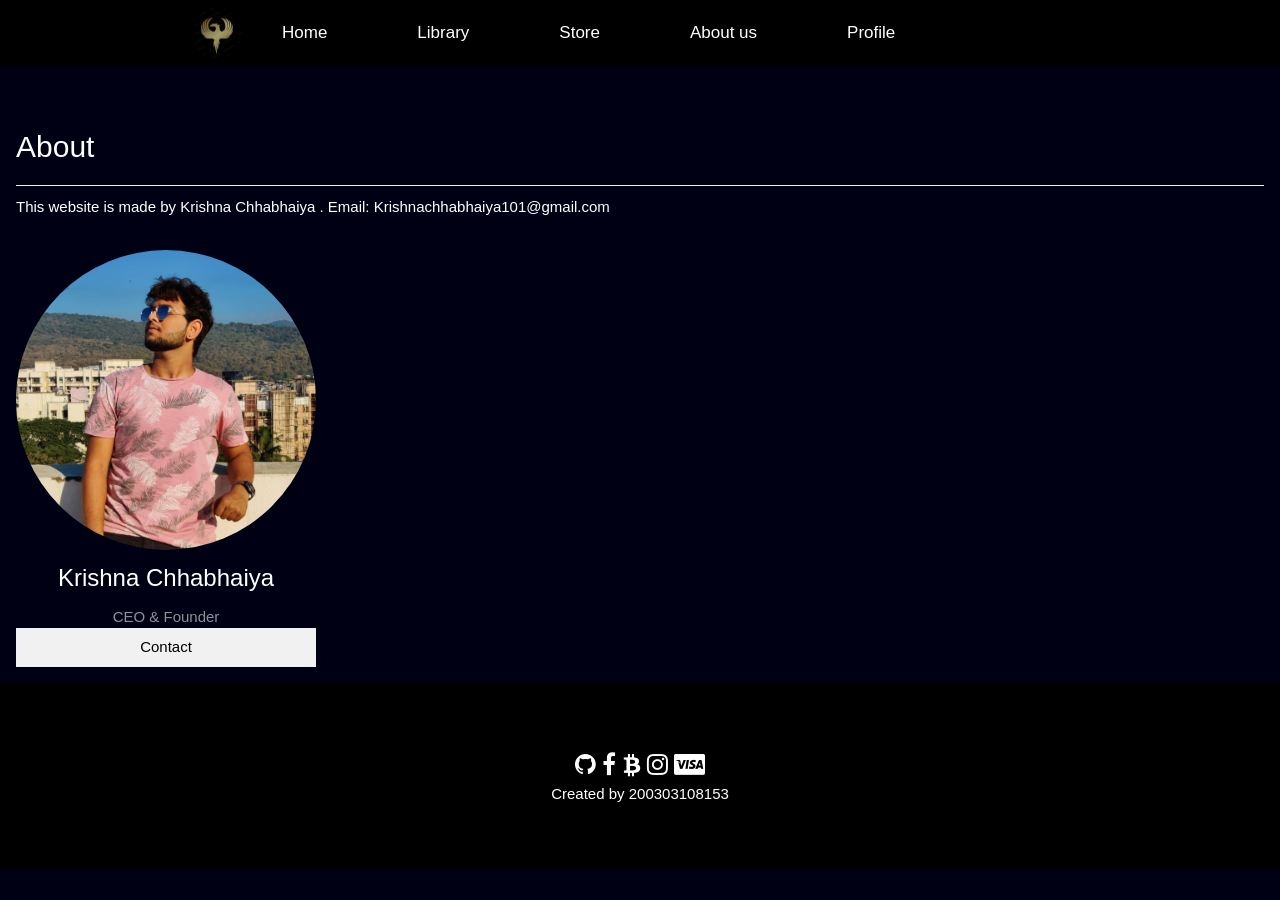
<file: about us.html>
<!DOCTYPE html>
<html>
<meta charset="UTF-8">
<meta name="viewport" content="width=device-width, initial-scale=1">
<link rel="stylesheet" href="e.css">

<head>
<title>Edith/AboutUs</title>
<link rel="stylesheet" href="https://fonts.googleapis.com/icon?family=Material+Icons">
<link rel="stylesheet" href="https://cdnjs.cloudflare.com/ajax/libs/font-awesome/4.7.0/css/font-awesome.min.css">
<style>
 
a
{
text-decoration:none;
}

.tab {
  overflow: hidden;
  border: 1px;
  background-color:rgb(0,172,238);
}

.tab button {
  background: rgb(0,172,238);
background:black;
  float: left;
  border: none;
  outline: none;
color:white;
  cursor: pointer;
  padding: 20px 40px;
  transition: 0.3s;
  font-size: 17px;
}
 
.tab button:span {
 position: relative;
  display: block;
  width: 100%;
  height: 100%

}

.tab button:before,

.tab button:after {
  position: absolute;
  content: "";
  right: 0;
  top: 0;
   background: rgba(2,126,251,1);
  transition: all 0.3s ease;
}

.tab button:before {
  height: 0%;
  width: 2px;
}         

.tab button:after {
  width: 0%;
  height: 2px;
}

.tab button:hover{
   background: transparent;
  box-shadow: none;
}
.tab button:hover:before {
  height: 100%;
}

.tab button:hover:after {
  width: 100%;
}

.tab button span:hover{
   color: black;
}

.tab button span:before,
.tab button span:after {
  position: absolute;
  content: "";
  left: 0;
  bottom: 0;
   background: rgba(2,126,251,1);
  transition: all 0.3s ease;
}
.tab button span:before {
  width: 2px;
  height: 0%;
}
.tab button span:after {
  width: 0%;
  height: 2px;
}
.tab button span:hover:before {
  height: 100%;
}
.tab button span:hover:after {
  width: 100%;
}
           
.tabcontent {
  display: none;
  padding: 6px 12px;
  border: 1px solid #ccc;
  border-top: none;
}

.navbar {
			display: flex;
			align-items: center;
			justify-content: center;
			position: sticky;
			top: 0;
			cursor: pointer;
		}

.background {
			background: black;
			background-blend-mode: darken;
			background-size: cover;
		}
.header {
      display: flex;
      justify-content: space-between;
      align-items: center;
      background-color: #f5f5f5;
    }

.header .logo {
      font-size: 25px;
      font-family: 'Sriracha', cursive;
      color: #000;
      text-decoration: none;
      margin-left: 30px;
    }

.nav-items {
      display: flex;
      justify-content: space-around;
      align-items: center;
      background-color: #f5f5f5;
      margin-right: 20px;
    }

.nav-items a {
      text-decoration: none;
      color: #000;
      padding: 35px 20px;
    }

.nav-list {
			width: 70%;
			display: flex;
			align-items: center;
		}

.logo {
			display: flex;
			justify-content: center;
			align-items: center;
		}

.logo img {
			width: 50px;
			border-radius: 50px;
               
		}

.nav-list li {
			list-style: none;
			padding: 26px 40px;
		}

.nav-list li a {
			text-decoration: none;
			color: white;
		}

.nav-list li a:hover {
			color: grey;
		}

.rightnav {
			width: 30%;
			text-align: right;
		}

#search {
			padding: 5px;
			font-size: 17px;
			border: 2px solid grey;
			border-radius: 9px;
		}
.box-main {
			display: flex;
			justify-content: center;
			align-items: center;
			color: black;
			max-width: 80%;
			margin: auto;
			height: 80%;
		}
.btn {
			padding: 8px 20px;
			margin: 7px 0;
			border: 2px solid white;
			border-radius: 8px;
			background: none;
			color: white;
			cursor: pointer;
		}
.center {
			text-align: center;
		}
</style>

</head>
<body>
<nav class="navbar background">
		<ul class="nav-list">
			<div class="logo">
				<img src= "lp.png">
			</div>
<div class="tab">
  <button  class="tab"><a href="index.html"><span>Home</span></a></button>
  <button class="tablinks"><a href="library.html"><span>Library</span></a></button>
  <button class="tablinks"><a href="store.html"><span>Store</span></a></button>
  <button class="tablinks"><a href="about us.html"><span>About us</span></a></button>
 <button href="#profile" class="tablinks"><span>Profile</span></button>
</div>
		</ul>

	
	</nav>

<!-- About -->
<div class="w3-container w3-padding-32">
<h2 class="w3-border-bottom w3-border-light-grey w3-text-white w3-padding-16">About</h2>
<p class="w3-text-white">
This website is made by Krishna Chhabhaiya .
Email: Krishnachhabhaiya101@gmail.com
</p>
</div>

<div class="w3-row-padding">

<div class="w3-col l3 m6 w3-margin-bottom">
<img class="w3-circle" src="kr.jpg" alt="John" style="width:100%">
<h3>Krishna Chhabhaiya</h3>
<p class="w3-opacity w3-text-light-gray w3-center">CEO &amp; Founder</p>
<p class="w3-text-white"></p>
<p><button class="w3-button w3-light-grey w3-block">Contact</button></p>
</div>

</div>
</div>

<footer class="w3-container w3-padding-64 w3-center w3-black w3-xlarge">  

<i class="fa fa-github"></i>
<i class="fa fa-facebook"></i>
<i class="fa fa-bitcoin"></i>
<i class="fa fa-instagram"></i>
<i class="fa fa-cc-visa"></i>
   
 <p class="w3-medium">
Created by <a>200303108153</a>
  </p>

</footer>
</body>

</html>
</file>
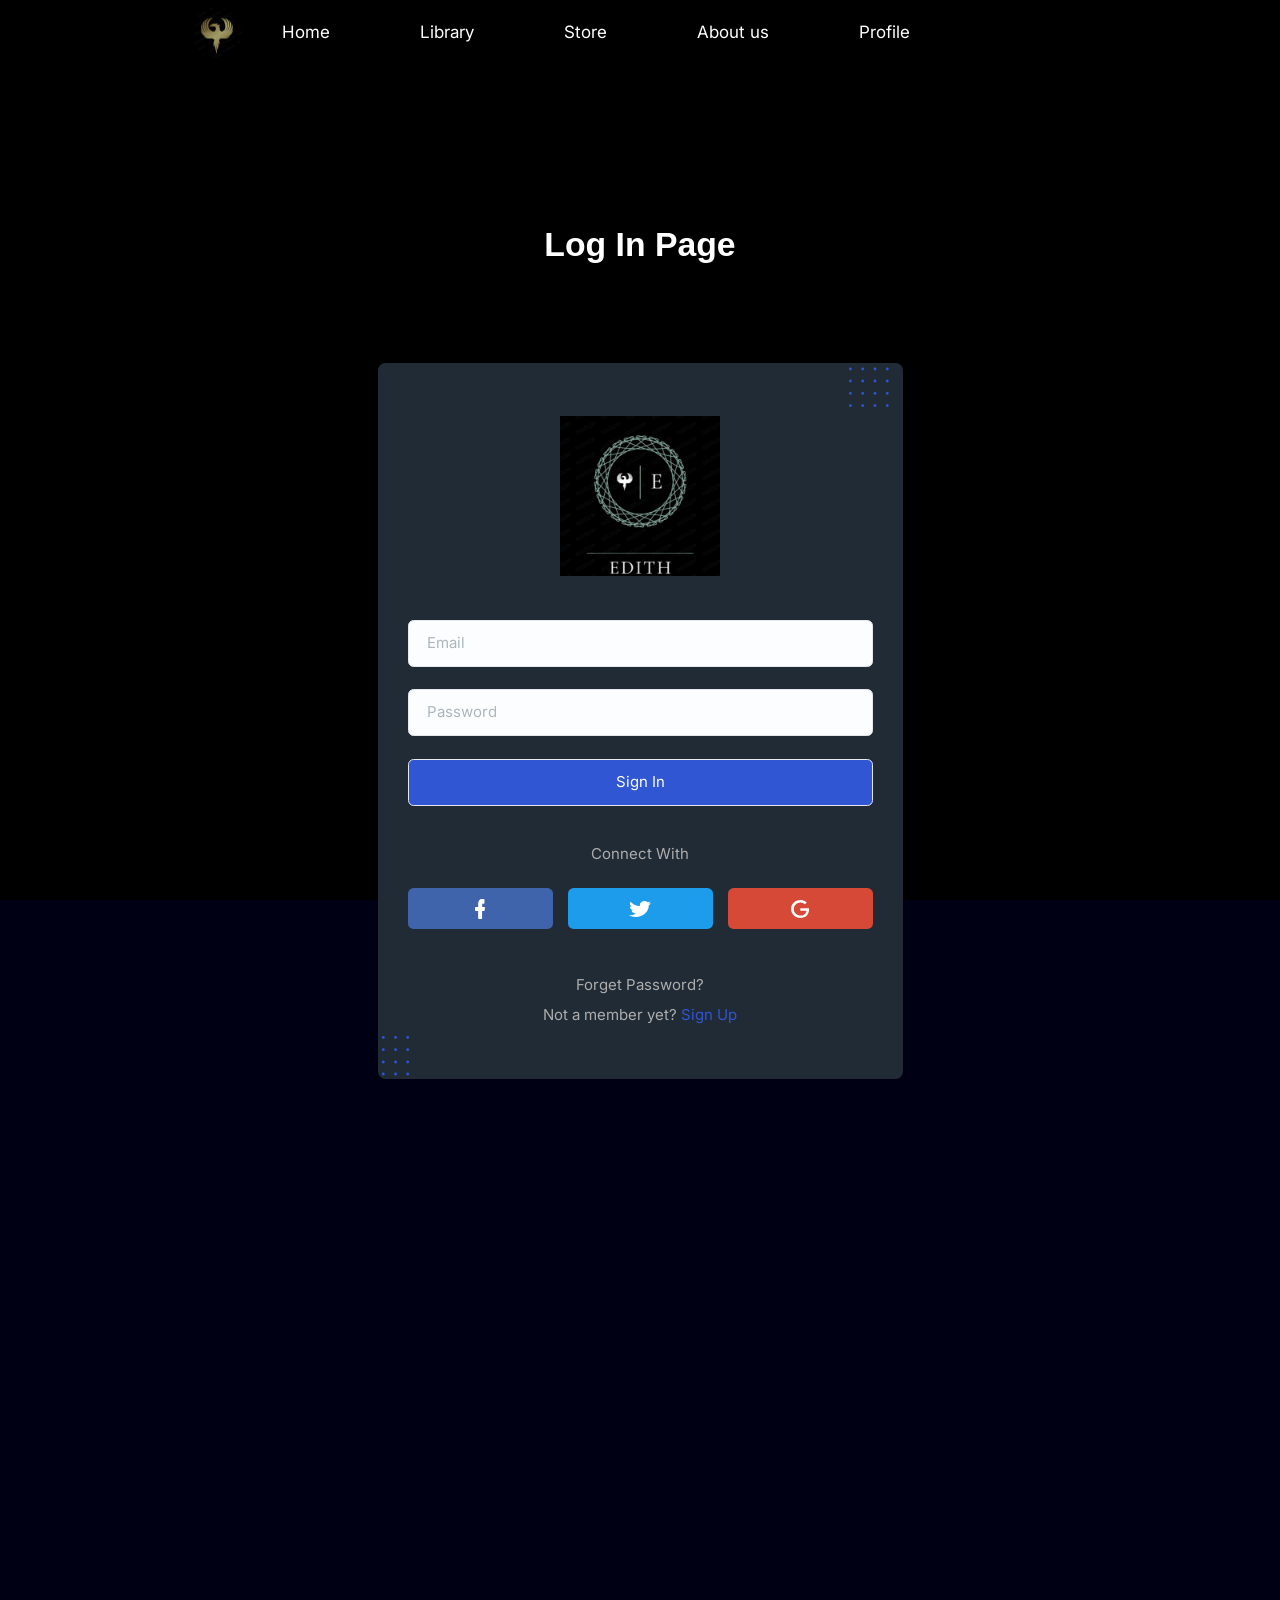
<file: signin.html>
<!DOCTYPE html>
<html>
<meta charset="UTF-8">
<meta name="viewport" content="width=device-width, initial-scale=1">
<link rel="stylesheet" href="e.css">

<head>
<title>Edith</title>
<link rel="stylesheet" href="https://fonts.googleapis.com/icon?family=Material+Icons">
<link rel="stylesheet" href="https://cdnjs.cloudflare.com/ajax/libs/font-awesome/4.7.0/css/font-awesome.min.css">
<link rel="stylesheet" href="animate.css" />
<link rel="stylesheet" href="tailwind.css" />
<script src="wow.min.js"></script>
<script>
      new WOW().init();
    </script>
<style>

a
{
text-decoration:none;
}

/* CSS Document */

*
{
	padding: 0px;
	margin: 0px;
}

html, body
{
	background: #000;
	width: 100%;
	height: 100%;
}

#wrap
{
	width: 100%;
	height: 100%;
	position: relative;
	margin: 0 auto 0 auto;
	overflow: hidden;
}

#lightings
{
	bottom: -60px;
	position: absolute;
	width: 100%;
}

section
{
	/*border-radius*/
	-webkit-border-radius: 50%;
	-moz-border-radius: 50%;
	border-radius: 50%;
	height: 20px;
	width: 100%;
	position: relative;
	margin: auto;

}

#one
{
	/*animation*/
	-webkit-animation: one 5s ease-in-out infinite alternate;
	-moz-animation: one 5s ease-in-out infinite alternate;
	-ms-animation: one 5s ease-in-out infinite alternate;
	-o-animation: one 5s ease-in-out infinite alternate;
	animation: one 5s ease-in-out infinite alternate;
}
@-webkit-keyframes 
one { from {
-webkit-box-shadow: 0 0 250px 20px #473C78;
}

to { -webkit-box-shadow: 0 0 100px 15px #F72A3B; }
}
@-moz-keyframes 
one { from {
-moz-box-shadow: 0 0 250px 20px #473C78;
}

to { -moz-box-shadow: 0 0 100px 15px #F72A3B; }
}
@-o-keyframes 
one { from {
-o-box-shadow: 0 0 250px 20px #473C78;
}

to { -o-box-shadow: 0 0 100px 15px #F72A3B; }
}

@keyframes 
one { from {
box-shadow: 0 0 250px 20px #473C78;
}

to {box-shadow: 0 0 100px 15px #F72A3B; }
}

#two
{
	width: 90%;
	/*animation*/
	-webkit-animation: two 4s ease-in-out infinite alternate;
	-moz-animation: two 4s ease-in-out infinite alternate;
	-ms-animation: two 4s ease-in-out infinite alternate;
	-o-animation: two 4s ease-in-out infinite alternate;
	animation: two 4s ease-in-out infinite alternate;
}
@-webkit-keyframes 
two { from {
-webkit-box-shadow: 0 0 250px 20px #18C499;
}

to { -webkit-box-shadow: 0 0 100px 15px #D8F05E; }
}
@-moz-keyframes 
two { from {
-moz-box-shadow: 0 0 250px 20px #18C499;
}

to { -moz-box-shadow: 0 0 100px 15px #D8F05E; }
}
@-o-keyframes 
two { from {
-o-box-shadow: 0 0 250px 20px #18C499;
}

to { -o-box-shadow: 0 0 100px 15px #D8F05E; }
}

@keyframes 
two { from {
box-shadow: 0 0 250px 20px #18C499;
}

to { box-shadow: 0 0 100px 15px #D8F05E; }
}

#three
{
	width: 80%;
	/*animation*/
	-webkit-animation: three 3s ease-in-out infinite alternate;
	-moz-animation: three 3s ease-in-out infinite alternate;
	-ms-animation: three 3s ease-in-out infinite alternate;
	-o-animation: three 3s ease-in-out infinite alternate;
	animation: three 3s ease-in-out infinite alternate;
}
@-webkit-keyframes 
three { from {
-webkit-box-shadow: 0 0 250px 20px #FFDD00;
}

to { -webkit-box-shadow: 0 0 100px 15px #3E33FF; }
}
@-moz-keyframes 
three { from {
-moz-box-shadow: 0 0 250px 20px #FFDD00;
}

to { -moz-box-shadow: 0 0 100px 15px #3E33FF }
}
@-o-keyframes 
three { from {
-o-box-shadow: 0 0 250px 20px #FFDD00;
}

to { -o-box-shadow: 0 0 100px 15px #3E33FF }
}

@keyframes 
three { from {
box-shadow: 0 0 250px 20px #FFDD00;
}

to { box-shadow: 0 0 100px 15px #3E33FF }
}

#four
{
	width: 70%;
	/*animation*/
	-webkit-animation: four 2s ease-in-out infinite alternate;
	-moz-animation: four 2s ease-in-out infinite alternate;
	-ms-animation: four 2s ease-in-out infinite alternate;
	-o-animation: four 2s ease-in-out infinite alternate;
	animation: four 2s ease-in-out infinite alternate;
}
@-webkit-keyframes 
four { from {
-webkit-box-shadow: 0 0 250px 20px #781848;
}

to { -webkit-box-shadow: 0 0 100px 15px #F2BBE9; }
}
@-moz-keyframes 
four { from {
-moz-box-shadow: 0 0 250px 20px #781848;
}

to { -moz-box-shadow: 0 0 100px 15px #F2BBE9; }
}
@-o-keyframes 
four { from {
-o-box-shadow: 0 0 250px 20px #781848;
}

to { -o-box-shadow: 0 0 100px 15px #F2BBE9; }
}

@keyframes 
four { from {
shadow: 0 0 250px 20px #781848;
}

to { shadow: 0 0 100px 15px #F2BBE9; }
}

#five
{
	width: 60%;
	/*animation*/
	-webkit-animation: five 1s ease-in-out infinite alternate;
	-moz-animation: five 1s ease-in-out infinite alternate;
	-ms-animation: five 1s ease-in-out infinite alternate;
	-o-animation: five 1s ease-in-out infinite alternate;
	animation: five 1s ease-in-out infinite alternate;
}
@-webkit-keyframes 
five { from {
-webkit-box-shadow: 0 0 250px 20px #42F2A1;
}

to { -webkit-box-shadow: 0 0 100px 15px #F4F6AD; }
}
@-moz-keyframes 
five { from {
-moz-box-shadow: 0 0 250px 20px #42F2A1;
}

to { -moz-box-shadow: 0 0 100px 15px #F4F6AD; }
}
@-o-keyframes 
five { from {
-o-box-shadow: 0 0 250px 20px #42F2A1;
}

to { -o-box-shadow: 0 0 100px 15px #F4F6AD; }
}

@keyframes 
five { from {
box-shadow: 0 0 250px 20px #42F2A1;
}

to { box-shadow: 0 0 100px 15px #F4F6AD; }
}

 #grad {
            background-image: linear-gradient(to right,
                    #307e2b,
                    #20e3b2,
                    #29ffc6);
            -webkit-background-clip: text;
            background-clip: text;
            color: transparent;
        }
	* {
			margin: 0;
			padding: 0;
		}

.tab {
  overflow: hidden;
  border: 1px;
  background-color:rgb(0,172,238);
}

.tab button {
  background: rgb(0,172,238);
background:black;
  float: left;
  border: none;
  outline: none;
color:white;
  cursor: pointer;
  padding: 20px 40px;
  transition: 0.3s;
  font-size: 17px;
}
 
.tab button:span {
 position: relative;
  display: block;
  width: 100%;
  height: 100%

}

.tab button:before,

.tab button:after {
  position: absolute;
  content: "";
  right: 0;
  top: 0;
   background: rgba(2,126,251,1);
  transition: all 0.3s ease;
}

.tab button:before {
  height: 0%;
  width: 2px;
}         

.tab button:after {
  width: 0%;
  height: 2px;
}

.tab button:hover{
   background: transparent;
  box-shadow: none;
}
.tab button:hover:before {
  height: 100%;
}

.tab button:hover:after {
  width: 100%;
}

.tab button span:hover{
   color: black;
}

.tab button span:before,
.tab button span:after {
  position: absolute;
  content: "";
  left: 0;
  bottom: 0;
   background: rgba(2,126,251,1);
  transition: all 0.3s ease;
}
.tab button span:before {
  width: 2px;
  height: 0%;
}
.tab button span:after {
  width: 0%;
  height: 2px;
}
.tab button span:hover:before {
  height: 100%;
}
.tab button span:hover:after {
  width: 100%;
}
           
.tabcontent {
  display: none;
  padding: 6px 12px;
  border: 1px solid #ccc;
  border-top: none;
}

.navbar {
			display: flex;
			align-items: center;
			justify-content: center;
			position: sticky;
			top: 0;
			cursor: pointer;
		}

.background {
			background: black;
			background-blend-mode: darken;
			background-size: cover;
		}
.header {
      display: flex;
      justify-content: space-between;
      align-items: center;
      background-color: #f5f5f5;
    }

.header .logo {
      font-size: 25px;
      font-family: 'Sriracha', cursive;
      color: #000;
      text-decoration: none;
      margin-left: 30px;
    }

.nav-items {
      display: flex;
      justify-content: space-around;
      align-items: center;
      background-color: #f5f5f5;
      margin-right: 20px;
    }

.nav-items a {
      text-decoration: none;
      color: #000;
      padding: 35px 20px;
    }

.nav-list {
			width: 70%;
			display: flex;
			align-items: center;
		}

.logo {
			display: flex;
			justify-content: center;
			align-items: center;
		}

.logo img {
			width: 50px;
			border-radius: 50px;
               
		}

.nav-list li {
			list-style: none;
			padding: 26px 40px;
		}

.nav-list li a {
			text-decoration: none;
			color: white;
		}

.nav-list li a:hover {
			color: grey;
		}

.rightnav {
			width: 30%;
			text-align: right;
		}

#search {
			padding: 5px;
			font-size: 17px;
			border: 2px solid grey;
			border-radius: 9px;
		}
.box-main {
			display: flex;
			justify-content: center;
			align-items: center;
			color: black;
			max-width: 80%;
			margin: auto;
			height: 80%;
		}
.btn {
			padding: 8px 20px;
			margin: 7px 0;
			border: 2px solid white;
			border-radius: 8px;
			background: none;
			color: white;
			cursor: pointer;
		}
element.style {
    visibility: visible;
    animation-delay: 0.15s;
}
.flex-wrap {
    flex-wrap: wrap;
}
.flex {
    display: flex;
}
.-mx-4 {
    margin-left: -1rem;
    margin-right: -1rem;
}
.sm\:px-12 {
    padding-left: 3rem;
    padding-right: 3rem;
}
.text-center {
    text-align: center;
}
.px-8 {
    padding-left: 2rem;
    padding-right: 2rem;
}
.py-14 {
    padding-top: 3.5rem;
    padding-bottom: 3.5rem;
}
.bg-white {
    --tw-bg-opacity: 1;
    background-color: rgb(255 255 255 / var(--tw-bg-opacity));
}
.rounded-lg {
    border-radius: 0.5rem;
}
.overflow-hidden {
    overflow: hidden;
}
.max-w-\[525px\] {
    max-width: 525px;
}
.mx-auto {
    margin-left: auto;
    margin-right: auto;
}
.relative {
    position: relative;
}
.fadeInUp {
    -webkit-animation-name: fadeInUp;
    animation-name: fadeInUp;
}
@keyframes fadeInUp {
  from {
    opacity: 0;
    -webkit-transform: translate3d(0, 20px, 0);
    transform: translate3d(0, 20px, 0);
  }

  to {
    opacity: 1;
    -webkit-transform: translate3d(0, 0, 0);
    transform: translate3d(0, 0, 0);
  }
}
.signinbox{
    margin: 30px;;
    padding: 20px;
    height: 200px;
    width:250px;
    display: flex;
    flex-direction: column;
    align-items: center;
    border:1px solid gray;
    background: rgba(255, 75, 255, 0.1);
    box-shadow: 0 8px 40px 0 rgba(45, 57, 231, 0.37);
    backdrop-filter: blur( 4px );
    -webkit-backdrop-filter: blur( 4px );
    border-radius: 10px;
    border: 1px solid rgba( 255, 255, 255, 0.18 )
justify-content: center;
}
.center {
			text-align: center;
		}
.container {
    width: 100%;
    margin-right: auto;
    margin-left: auto;
    padding-right: 16px;
    padding-left: 16px;
}
</style>
</head>
<body>
<nav class="navbar background">
		<ul class="nav-list">
			<div class="logo">
				<img src= "lp.png">
			</div>
<div class="tab">
  <button  class="tab"><a href="index.html"><span>Home</span></a></button>
  <button class="tablinks"><a href="library.html"><span>Library</span></a></button>
  <button class="tablinks"><a href="store.html"><span>Store</span></a></button>
  <button class="tablinks"><a href="about us.html"><span>About us</span></a></button>
 <button href="#profile" class="tablinks"><span>Profile</span></button>
</div>
		</ul>

		
	</nav>

 <div
      class="relative z-10 overflow-hidden  pt-[120px] pb-[100px] md:pt-[130px] lg:pt-[160px]"
    >
      <div class="container">
        <div class="-mx-4 flex flex-wrap items-center">
          <div class="w-full px-4">
            <div class="text-center">
              <h1 class="text-4xl font-semibold text-white">Log In Page</h1>
            </div>
          </div>
        </div>
      </div>
      <div>
        <span class="absolute top-0 left-0 z-[-1]">
          
            <path
              d="M245.406 137.609L233.985 94.9852L276.609 106.406L245.406 137.609Z"
              stroke="white"
              stroke-opacity="0.08"
              stroke-width="12"
            />
        
        </span>
        <span class="absolute top-0 right-0 z-[-1]">
            <path
              d="M222.393 226.701L272.808 213.192L259.299 263.607L222.393 226.701Z"
              stroke="white"
              stroke-opacity="0.06"
              stroke-width="13"
            />
         
        </span>
      </div>
    </div>
      <div class="container">
        <div class="-mx-4 flex flex-wrap">
          <div class="w-full px-4">
            <div
              class="wow fadeInUp relative mx-auto max-w-[525px] overflow-hidden rounded-lg bg-black py-14 px-8 text-center sm:px-12 md:px-[60px]"
              data-wow-delay=".15s"
            >
              <div class="mb-10 text-center">
                <a
                  href="javascript:void(0)"
                  class="mx-auto inline-block max-w-[160px]"
                >
                  <img src="edt.png" alt="logo" />
                </a>
              </div>
              <form>
                <div class="mb-6">
                  <input
                    type="email"
                    placeholder="Email"
                    class="bordder-[#E9EDF4] w-full rounded-md border bg-[#FCFDFE] py-3 px-5 text-base text-body-color placeholder-[#ACB6BE] outline-none transition focus:border-primary focus-visible:shadow-none"
                  />
                </div>
                <div class="mb-6">
                  <input
                    type="password"
                    placeholder="Password"
                    class="bordder-[#E9EDF4] w-full rounded-md border bg-[#FCFDFE] py-3 px-5 text-base text-body-color placeholder-[#ACB6BE] outline-none transition focus:border-primary focus-visible:shadow-none"
                  />
                </div>
                <div class="mb-10">
                  <input
                    type="submit"
                    value="Sign In"
                    class="bordder-primary w-full cursor-pointer rounded-md border bg-primary py-3 px-5 text-base text-white transition duration-300 ease-in-out hover:shadow-md"
                  />
                </div>
              </form>
              <p class="mb-6 text-base text-[#adadad]">Connect With</p>
              <ul class="-mx-2 mb-12 flex justify-between">
                <li class="w-full px-2">
                  <a
                    href="javascript:void(0)"
                    class="flex h-11 items-center justify-center rounded-md bg-[#4064AC] transition hover:bg-opacity-90"
                  >
                    <svg
                      width="10"
                      height="20"
                      viewBox="0 0 10 20"
                      fill="none"
                      xmlns="http://www.w3.org/2000/svg"
                    >
                      <path
                        d="M9.29878 8H7.74898H7.19548V7.35484V5.35484V4.70968H7.74898H8.91133C9.21575 4.70968 9.46483 4.45161 9.46483 4.06452V0.645161C9.46483 0.290323 9.24343 0 8.91133 0H6.89106C4.70474 0 3.18262 1.80645 3.18262 4.48387V7.29032V7.93548H2.62912H0.747223C0.359774 7.93548 0 8.29032 0 8.80645V11.129C0 11.5806 0.304424 12 0.747223 12H2.57377H3.12727V12.6452V19.129C3.12727 19.5806 3.43169 20 3.87449 20H6.47593C6.64198 20 6.78036 19.9032 6.89106 19.7742C7.00176 19.6452 7.08478 19.4194 7.08478 19.2258V12.6774V12.0323H7.66596H8.91133C9.2711 12.0323 9.54785 11.7742 9.6032 11.3871V11.3548V11.3226L9.99065 9.09677C10.0183 8.87097 9.99065 8.6129 9.8246 8.35484C9.76925 8.19355 9.52018 8.03226 9.29878 8Z"
                        fill="white"
                      />
                    </svg>
                  </a>
                </li>
                <li class="w-full px-2">
                  <a
                    href="javascript:void(0)"
                    class="flex h-11 items-center justify-center rounded-md bg-[#1C9CEA] transition hover:bg-opacity-90"
                  >
                    <svg
                      width="22"
                      height="16"
                      viewBox="0 0 22 16"
                      fill="none"
                      xmlns="http://www.w3.org/2000/svg"
                    >
                      <path
                        d="M19.5516 2.75538L20.9 1.25245C21.2903 0.845401 21.3968 0.53229 21.4323 0.375734C20.3677 0.939335 19.3742 1.1272 18.7355 1.1272H18.4871L18.3452 1.00196C17.4935 0.344423 16.429 0 15.2935 0C12.8097 0 10.8581 1.81605 10.8581 3.91389C10.8581 4.03914 10.8581 4.22701 10.8935 4.35225L11 4.97847L10.2548 4.94716C5.7129 4.82192 1.9871 1.37769 1.38387 0.782779C0.390323 2.34834 0.958064 3.85127 1.56129 4.79061L2.76774 6.54403L0.851613 5.6047C0.887097 6.91977 1.45484 7.95303 2.55484 8.7045L3.5129 9.33072L2.55484 9.67515C3.15806 11.272 4.50645 11.9296 5.5 12.18L6.8129 12.4932L5.57097 13.2446C3.58387 14.4971 1.1 14.4031 0 14.3092C2.23548 15.6869 4.89677 16 6.74194 16C8.12581 16 9.15484 15.8748 9.40322 15.7808C19.3387 13.7143 19.8 5.8865 19.8 4.32094V4.10176L20.0129 3.97652C21.2194 2.97456 21.7161 2.44227 22 2.12916C21.8935 2.16047 21.7516 2.22309 21.6097 2.2544L19.5516 2.75538Z"
                        fill="white"
                      />
                    </svg>
                  </a>
                </li>
                <li class="w-full px-2">
                  <a
                    href="javascript:void(0)"
                    class="flex h-11 items-center justify-center rounded-md bg-[#D64937] transition hover:bg-opacity-90"
                  >
                    <svg
                      width="18"
                      height="18"
                      viewBox="0 0 18 18"
                      fill="none"
                      xmlns="http://www.w3.org/2000/svg"
                    >
                      <path
                        d="M17.8477 8.17132H9.29628V10.643H15.4342C15.1065 14.0743 12.2461 15.5574 9.47506 15.5574C5.95916 15.5574 2.8306 12.8821 2.8306 9.01461C2.8306 5.29251 5.81018 2.47185 9.47506 2.47185C12.2759 2.47185 13.9742 4.24567 13.9742 4.24567L15.7024 2.47185C15.7024 2.47185 13.3783 0.000145544 9.35587 0.000145544C4.05223 -0.0289334 0 4.30383 0 8.98553C0 13.5218 3.81386 18 9.44526 18C14.4212 18 17.9967 14.7141 17.9967 9.79974C18.0264 8.78198 17.8477 8.17132 17.8477 8.17132Z"
                        fill="white"
                      />
                    </svg>
                  </a>
                </li>
              </ul>
              <a
                href="javascript:void(0)"
                class="mb-2 inline-block text-base text-[#adadad] hover:text-primary"
              >
                Forget Password?
              </a>
              <p class="text-base text-[#adadad]">
                Not a member yet?
                <a href="signup.html" class="text-primary hover:underline">
                  Sign Up
                </a>
              </p>

              <div>
                <span class="absolute top-1 right-1">
                  <svg
                    width="40"
                    height="40"
                    viewBox="0 0 40 40"
                    fill="none"
                    xmlns="http://www.w3.org/2000/svg"
                  >
                    <circle
                      cx="1.39737"
                      cy="38.6026"
                      r="1.39737"
                      transform="rotate(-90 1.39737 38.6026)"
                      fill="#3056D3"
                    />
                    <circle
                      cx="1.39737"
                      cy="1.99122"
                      r="1.39737"
                      transform="rotate(-90 1.39737 1.99122)"
                      fill="#3056D3"
                    />
                    <circle
                      cx="13.6943"
                      cy="38.6026"
                      r="1.39737"
                      transform="rotate(-90 13.6943 38.6026)"
                      fill="#3056D3"
                    />
                    <circle
                      cx="13.6943"
                      cy="1.99122"
                      r="1.39737"
                      transform="rotate(-90 13.6943 1.99122)"
                      fill="#3056D3"
                    />
                    <circle
                      cx="25.9911"
                      cy="38.6026"
                      r="1.39737"
                      transform="rotate(-90 25.9911 38.6026)"
                      fill="#3056D3"
                    />
                    <circle
                      cx="25.9911"
                      cy="1.99122"
                      r="1.39737"
                      transform="rotate(-90 25.9911 1.99122)"
                      fill="#3056D3"
                    />
                    <circle
                      cx="38.288"
                      cy="38.6026"
                      r="1.39737"
                      transform="rotate(-90 38.288 38.6026)"
                      fill="#3056D3"
                    />
                    <circle
                      cx="38.288"
                      cy="1.99122"
                      r="1.39737"
                      transform="rotate(-90 38.288 1.99122)"
                      fill="#3056D3"
                    />
                    <circle
                      cx="1.39737"
                      cy="26.3057"
                      r="1.39737"
                      transform="rotate(-90 1.39737 26.3057)"
                      fill="#3056D3"
                    />
                    <circle
                      cx="13.6943"
                      cy="26.3057"
                      r="1.39737"
                      transform="rotate(-90 13.6943 26.3057)"
                      fill="#3056D3"
                    />
                    <circle
                      cx="25.9911"
                      cy="26.3057"
                      r="1.39737"
                      transform="rotate(-90 25.9911 26.3057)"
                      fill="#3056D3"
                    />
                    <circle
                      cx="38.288"
                      cy="26.3057"
                      r="1.39737"
                      transform="rotate(-90 38.288 26.3057)"
                      fill="#3056D3"
                    />
                    <circle
                      cx="1.39737"
                      cy="14.0086"
                      r="1.39737"
                      transform="rotate(-90 1.39737 14.0086)"
                      fill="#3056D3"
                    />
                    <circle
                      cx="13.6943"
                      cy="14.0086"
                      r="1.39737"
                      transform="rotate(-90 13.6943 14.0086)"
                      fill="#3056D3"
                    />
                    <circle
                      cx="25.9911"
                      cy="14.0086"
                      r="1.39737"
                      transform="rotate(-90 25.9911 14.0086)"
                      fill="#3056D3"
                    />
                    <circle
                      cx="38.288"
                      cy="14.0086"
                      r="1.39737"
                      transform="rotate(-90 38.288 14.0086)"
                      fill="#3056D3"
                    />
                  </svg>
                </span>
                <span class="absolute left-1 bottom-1">
                  <svg
                    width="29"
                    height="40"
                    viewBox="0 0 29 40"
                    fill="none"
                    xmlns="http://www.w3.org/2000/svg"
                  >
                    <circle
                      cx="2.288"
                      cy="25.9912"
                      r="1.39737"
                      transform="rotate(-90 2.288 25.9912)"
                      fill="#3056D3"
                    />
                    <circle
                      cx="14.5849"
                      cy="25.9911"
                      r="1.39737"
                      transform="rotate(-90 14.5849 25.9911)"
                      fill="#3056D3"
                    />
                    <circle
                      cx="26.7216"
                      cy="25.9911"
                      r="1.39737"
                      transform="rotate(-90 26.7216 25.9911)"
                      fill="#3056D3"
                    />
                    <circle
                      cx="2.288"
                      cy="13.6944"
                      r="1.39737"
                      transform="rotate(-90 2.288 13.6944)"
                      fill="#3056D3"
                    />
                    <circle
                      cx="14.5849"
                      cy="13.6943"
                      r="1.39737"
                      transform="rotate(-90 14.5849 13.6943)"
                      fill="#3056D3"
                    />
                    <circle
                      cx="26.7216"
                      cy="13.6943"
                      r="1.39737"
                      transform="rotate(-90 26.7216 13.6943)"
                      fill="#3056D3"
                    />
                    <circle
                      cx="2.288"
                      cy="38.0087"
                      r="1.39737"
                      transform="rotate(-90 2.288 38.0087)"
                      fill="#3056D3"
                    />
                    <circle
                      cx="2.288"
                      cy="1.39739"
                      r="1.39737"
                      transform="rotate(-90 2.288 1.39739)"
                      fill="#3056D3"
                    />
                    <circle
                      cx="14.5849"
                      cy="38.0089"
                      r="1.39737"
                      transform="rotate(-90 14.5849 38.0089)"
                      fill="#3056D3"
                    />
                    <circle
                      cx="26.7216"
                      cy="38.0089"
                      r="1.39737"
                      transform="rotate(-90 26.7216 38.0089)"
                      fill="#3056D3"
                    />
                    <circle
                      cx="14.5849"
                      cy="1.39761"
                      r="1.39737"
                      transform="rotate(-90 14.5849 1.39761)"
                      fill="#3056D3"
                    />
                    <circle
                      cx="26.7216"
                      cy="1.39761"
                      r="1.39737"
                      transform="rotate(-90 26.7216 1.39761)"
                      fill="#3056D3"
                    />
                  </svg>
                </span>
              </div>
            </div>
          </div>
        </div>
      </div>
    </section>
 <a
      href="javascript:void(0)"
      class="back-to-top fixed bottom-8 right-8 left-auto z-[999] hidden h-10 w-10 items-center justify-center rounded-md bg-primary text-white shadow-md transition duration-300 ease-in-out hover:bg-dark"
    >
      <span
        class="mt-[6px] h-3 w-3 rotate-45 border-t border-l border-white"
      ></span>
    </a>
<article id="wrap">
	<article id="lightings">
    	<section id="one">
            <section id="two">
                <section id="three">
                    <section id="four">
                        <section id="five">
                            
                        </section>
                    </section>
                </section>
            </section>
		</section>
    </article>
</article>
</body>


</html>
</file>
<file: e.css>
.buttonsi {
  
 padding: 8px 10px;
 margin: 6px 0;
  text-align: center;
  color: #000;
  text-transform: uppercase;
  margin-left: 10px;
  
  font-weight: 500;
  font-size:15px;
  cursor: pointer;
  display: inline-block;
}

.button-1si {
  background-color: transparent;
  border: 3px solid rgba(255, 75, 255, 0.1);
  border-radius: 10px;
  -webkit-transition: all .15s ease-in-out;
  transition: all .15s ease-in-out;
  color:white;
}
.button-1si:hover {
  box-shadow: 0 0 10px 0 #00d7c3 inset, 0 0 20px 2px #00d7c3;
  border: 3px solid #00d7c3;
}
/*CSS variables section*/
:root {
    background-color: rgba(0, 0, 21, 1);
    
}

/*Extra Large screens - Extra large desktops*/
.header{
    

}
.heeder-large-screen{
    display: flex !important;
    justify-content: space-evenly !important;
    color:orange;
    font-size: 18px !important;


}
.social{
    width:100%;
}
.icons{
    font-size: 20px;
    letter-spacing: 5px;

}
main{
    width:80% !important;
    margin: auto !important;
}
.title{
    color:white;
    font-weight: 600;
    font-size: 40px;;
    margin:50px 0px;
    text-align: center;
    text-transform: uppercase;
    
}


.game-logo img{
    width:100%;
    height: 100%;
    object-fit: contain;
}
h3{
    color:white;
    text-align: center;
}

.games{
    display: flex;
    
    flex-wrap: wrap;
    align-items: center;
    /* background-color:	rgba(0, 0, 47,0.3); */
    justify-content: space-evenly;
}
.game-list{
    margin: 30px;;
    padding: 20px;
    height: 200px;
    width:250px;
    display: flex;
    flex-direction: column;
    align-items: center;
    border:1px solid gray;
    background: rgba(255, 75, 255, 0.1);
    box-shadow: 0 8px 40px 0 rgba(45, 57, 231, 0.37);
    backdrop-filter: blur( 4px );
    -webkit-backdrop-filter: blur( 4px );
    border-radius: 10px;
    border: 1px solid rgba( 255, 255, 255, 0.18 );
}
.game-list:hover{
    transform: scale(1.10);
}
.store{
    margin-top: 50px;
}
.game-store{
    margin-top: 20px !important;
display: flex;
justify-content: space-evenly;
flex-wrap: wrap;
}
.game-image{
    width:300px;
    height: 180px;
    
}
.game-image img{
    width:100%;
    height: 100%;
    object-fit: cover;
}
.game-store-list{
    width:300px;
    height: 300px;
     margin: 20px;
    overflow: hidden;
    border-top: none;
    
      -webkit-box-shadow: 0 8px 40px 0 rgba(45, 57, 231, 0.37);
              box-shadow: 0 8px 40px 0 rgba(45, 57, 231, 0.37);
    backdrop-filter: blur( 4px );
    -webkit-backdrop-filter: blur( 4px );
    border-bottom: 1px solid blueviolet;
    color:white;
     
}
.store-text-description{
     
padding-left:20px;
display: flex;
flex-direction: column;
     
} 
h4{
    color:white;
    font-weight: 700;
}
.event-hero{
    display: flex;
    flex-wrap: wrap;
    background: rgba(255, 75, 255, 0.1);
    justify-content: space-evenly;
    align-items: center;
    padding:50px;
    margin-top: 50px;
    border:1px solid black;
    border-radius: 10px;
    
}
.event-text{
    width:50%;
    color: orange;

}
.event-title{
    font-size: 40px;
    text-transform: uppercase;

    font-weight: 600;
    

}
.event-image{
    width:400px;
    height: 500px;
}
.event-image img{
    width: 100%;
    height: 100%;
    object-fit: contain;
}
.event-text p{
    color: white;
}
.contact{
    
    
    display: flex;
    flex-wrap: wrap;
    justify-content: space-evenly;
}
.contact-list{
    margin-top: 15px !important;
    color: white;
}
h5{
    color:white;
}
span{
    padding-right: 10px;
}
.contact-list p{
}
.email-contact{
    width:80%;
    color: gray;
    display: flex;
    flex-direction: column;
    justify-content: space-evenly;
}






/*General CSS and CSS reset*/

html {
  scroll-behavior: smooth;
}

* {
  margin: 0;
  padding: 0;
}










/* ____________________________________________________________________*/
/*MEDIA QUERIES*/
/*Large screens - Desktop*/
@media screen and (max-width: 1500px) {
    .hero{
        height: 550px !important;;
        background-image: url("https://source.unsplash.com/HVYepJYeHdQ/1200x600");
    }
    .hero-description{
        height: 550px
    }
    .hero-title{
        font-size:50px;
    }
}

/*medium screens - Laptops*/
@media screen and (max-width: 1024px) {
    main{
        width:100% !important;
        margin: auto !important;
    }    
    
}

/*Small screens - tablets*/
@media screen and (max-width: 768px) {
    .heeder-large-screen{
        display:block !important;
    }
    header a{
        font-size: 14px;
    }
    .hero{
        height: 400px !important;
        background-image: url("https://source.unsplash.com/HVYepJYeHdQ/480x300");
    }
    .hero-description{
        height: 400px;
        background-color: rgba(0, 0, 21, .7);
        
    
    }
    .hero-title{
        font-size: 35px;;
        
    }
    .hero-text p{
        width: 80%;;
        font-size: 13px;
    }
    .title{
        text-align: center;
        font-size: 30px;
    }
    .event-text{
        width:80%;
        color: blueviolet;

    }
    .event-text p{
        font-size: 13px;
    }
    .event-title{
        font-size: 30px;
        text-transform: uppercase;
        font-weight: 600;
    

    }
    .event-hero{
        width: 80% ;
        margin: auto;
    }
    .event-image{
        width:250px;
        height: 400px;
    }
    .event-image img{
        width: 100%;
        height: 100%;
        object-fit: cover;
    }
    .contact-list{
        width: 300px;
    }
    .contact{
        justify-content: space-around;
    }
    .contact-list p{
        font-size: 14px ;

    }
    h5{
        font-size: 17px;
    }
    
}

/*Extra small screens - phones*/
@media screen and (max-width: 480px) {
    .heeder-large-screen{
        display:block !important;
    }
    .hero{
        height: 450px !important;
        background-image: url("https://source.unsplash.com/HVYepJYeHdQ/480x300");
    }
    .hero-description{
        height: 450px;
        background-color: rgba(0, 0, 21, .7);
    
    }
    .hero-title{
        font-size: 30px;;
        padding-top: 70px;
    }
    .hero-text p{
        width: 100%;;
        font-size: 13px;
    }
    .title{
        text-align: center;
        font-size: 25px;
    }
    .event-text{
        width:100%;
        color: blueviolet;

    }
    .event-text p{
        font-size: 13px;
    }
    .event-title{
        font-size: 30px;
        text-transform: uppercase;
        font-weight: 600;
    

    }
    .event-hero{
        width: 90% ;
        margin: auto;
    }
    .event-image{
        width:250px;
        height: 400px;
    }
    .event-image img{
        width: 100%;
        height: 100%;
        object-fit: cover;
    }
    .contact-list{
        width: 300px;
        padding:25px;
        border:1px solid rgba(49, 45, 45, 0.5);
        border-radius: 10px;
    }
    .contact-list p{
        font-size: 12px ;

    }
    h5{
        font-size: 15px;
    }
    .badge{

    }
    p{
        font-size: 12px;
    }
    
}
html{box-sizing:border-box}*,*:before,*:after{box-sizing:inherit}
html{-ms-text-size-adjust:100%;-webkit-text-size-adjust:100%}body{margin:0}
article,aside,details,figcaption,figure,footer,header,main,menu,nav,section{display:block}summary{display:list-item}
audio,canvas,progress,video{display:inline-block}progress{vertical-align:baseline}
audio:not([controls]){display:none;height:0}[hidden],template{display:none}
a{background-color:transparent}a:active,a:hover{outline-width:0}
abbr[title]{border-bottom:none;text-decoration:underline;text-decoration:underline dotted}
b,strong{font-weight:bolder}dfn{font-style:italic}mark{background:#ff0;color:#000}
small{font-size:80%}sub,sup{font-size:75%;line-height:0;position:relative;vertical-align:baseline}
sub{bottom:-0.25em}sup{top:-0.5em}figure{margin:1em 40px}img{border-style:none}
code,kbd,pre,samp{font-family:monospace,monospace;font-size:1em}hr{box-sizing:content-box;height:0;overflow:visible}
button,input,select,textarea,optgroup{font:inherit;margin:0}optgroup{font-weight:bold}
button,input{overflow:visible}button,select{text-transform:none}
button,[type=button],[type=reset],[type=submit]{-webkit-appearance:button}
button::-moz-focus-inner,[type=button]::-moz-focus-inner,[type=reset]::-moz-focus-inner,[type=submit]::-moz-focus-inner{border-style:none;padding:0}
button:-moz-focusring,[type=button]:-moz-focusring,[type=reset]:-moz-focusring,[type=submit]:-moz-focusring{outline:1px dotted ButtonText}
fieldset{border:1px solid #c0c0c0;margin:0 2px;padding:.35em .625em .75em}
legend{color:inherit;display:table;max-width:100%;padding:0;white-space:normal}textarea{overflow:auto}
[type=checkbox],[type=radio]{padding:0}
[type=number]::-webkit-inner-spin-button,[type=number]::-webkit-outer-spin-button{height:auto}
[type=search]{-webkit-appearance:textfield;outline-offset:-2px}
[type=search]::-webkit-search-decoration{-webkit-appearance:none}
::-webkit-file-upload-button{-webkit-appearance:button;font:inherit}
html,body{font-family:Verdana,sans-serif;font-size:15px;line-height:1.5}html{overflow-x:hidden}
h1{font-size:36px}h2{font-size:30px}h3{font-size:24px}h4{font-size:20px}h5{font-size:18px}h6{font-size:16px}
.w3-serif{font-family:serif}.w3-sans-serif{font-family:sans-serif}.w3-cursive{font-family:cursive}.w3-monospace{font-family:monospace}
h1,h2,h3,h4,h5,h6{font-family:"Segoe UI",Arial,sans-serif;font-weight:400;margin:10px 0}.w3-wide{letter-spacing:4px}
hr{border:0;border-top:1px solid #eee;margin:20px 0}
.w3-image{max-width:100%;height:auto}img{vertical-align:middle}a{color:inherit}
.w3-table,.w3-table-all{border-collapse:collapse;border-spacing:0;width:100%;display:table}.w3-table-all{border:1px solid #ccc}
.w3-bordered tr,.w3-table-all tr{border-bottom:1px solid #ddd}.w3-striped tbody tr:nth-child(even){background-color:#f1f1f1}
.w3-table-all tr:nth-child(odd){background-color:#fff}.w3-table-all tr:nth-child(even){background-color:#f1f1f1}
.w3-hoverable tbody tr:hover,.w3-ul.w3-hoverable li:hover{background-color:#ccc}.w3-centered tr th,.w3-centered tr td{text-align:center}
.w3-table td,.w3-table th,.w3-table-all td,.w3-table-all th{padding:8px 8px;display:table-cell;text-align:left;vertical-align:top}
.w3-table th:first-child,.w3-table td:first-child,.w3-table-all th:first-child,.w3-table-all td:first-child{padding-left:16px}
.w3-btn,.w3-button{border:none;display:inline-block;padding:8px 16px;vertical-align:middle;overflow:hidden;text-decoration:none;color:inherit;background-color:inherit;text-align:center;cursor:pointer;white-space:nowrap}
.w3-btn:hover{box-shadow:0 8px 16px 0 rgba(0,0,0,0.2),0 6px 20px 0 rgba(0,0,0,0.19)}
.w3-btn,.w3-button{-webkit-touch-callout:none;-webkit-user-select:none;-khtml-user-select:none;-moz-user-select:none;-ms-user-select:none;user-select:none}   
.w3-disabled,.w3-btn:disabled,.w3-button:disabled{cursor:not-allowed;opacity:0.3}.w3-disabled *,:disabled *{pointer-events:none}
.w3-btn.w3-disabled:hover,.w3-btn:disabled:hover{box-shadow:none}
.w3-badge,.w3-tag{background-color:#000;color:#fff;display:inline-block;padding-left:8px;padding-right:8px;text-align:center}.w3-badge{border-radius:50%}
.w3-ul{list-style-type:none;padding:0;margin:0}.w3-ul li{padding:8px 16px;border-bottom:1px solid #ddd}.w3-ul li:last-child{border-bottom:none}
.w3-tooltip,.w3-display-container{position:relative}.w3-tooltip .w3-text{display:none}.w3-tooltip:hover .w3-text{display:inline-block}
.w3-ripple:active{opacity:0.5}.w3-ripple{transition:opacity 0s}
.w3-input{padding:8px;display:block;border:none;border-bottom:1px solid #ccc;width:100%}
.w3-select{padding:9px 0;width:100%;border:none;border-bottom:1px solid #ccc}
.w3-dropdown-click,.w3-dropdown-hover{position:relative;display:inline-block;cursor:pointer}
.w3-dropdown-hover:hover .w3-dropdown-content{display:block}
.w3-dropdown-hover:first-child,.w3-dropdown-click:hover{background-color:#ccc;color:#000}
.w3-dropdown-hover:hover > .w3-button:first-child,.w3-dropdown-click:hover > .w3-button:first-child{background-color:#ccc;color:#000}
.w3-dropdown-content{cursor:auto;color:#000;background-color:#fff;display:none;position:absolute;min-width:160px;margin:0;padding:0;z-index:1}
.w3-check,.w3-radio{width:24px;height:24px;position:relative;top:6px}
.w3-sidebar{height:100%;width:200px;background-color:#fff;position:fixed!important;z-index:1;overflow:auto}
.w3-bar-block .w3-dropdown-hover,.w3-bar-block .w3-dropdown-click{width:100%}
.w3-bar-block .w3-dropdown-hover .w3-dropdown-content,.w3-bar-block .w3-dropdown-click .w3-dropdown-content{min-width:100%}
.w3-bar-block .w3-dropdown-hover .w3-button,.w3-bar-block .w3-dropdown-click .w3-button{width:100%;text-align:left;padding:8px 16px}
.w3-main,#main{transition:margin-left .4s}
.w3-modal{z-index:3;display:none;padding-top:100px;position:fixed;left:0;top:0;width:100%;height:100%;overflow:auto;background-color:rgb(0,0,0);background-color:rgba(0,0,0,0.4)}
.w3-modal-content{margin:auto;background-color:#fff;position:relative;padding:0;outline:0;width:600px}
.w3-bar{width:100%;overflow:hidden}.w3-center .w3-bar{display:inline-block;width:auto}
.w3-bar .w3-bar-item{padding:8px 16px;float:left;width:auto;border:none;display:block;outline:0}
.w3-bar .w3-dropdown-hover,.w3-bar .w3-dropdown-click{position:static;float:left}
.w3-bar .w3-button{white-space:normal}
.w3-bar-block .w3-bar-item{width:100%;display:block;padding:8px 16px;text-align:left;border:none;white-space:normal;float:none;outline:0}
.w3-bar-block.w3-center .w3-bar-item{text-align:center}.w3-block{display:block;width:100%}
.w3-responsive{display:block;overflow-x:auto}
.w3-container:after,.w3-container:before,.w3-panel:after,.w3-panel:before,.w3-row:after,.w3-row:before,.w3-row-padding:after,.w3-row-padding:before,
.w3-cell-row:before,.w3-cell-row:after,.w3-clear:after,.w3-clear:before,.w3-bar:before,.w3-bar:after{content:"";display:table;clear:both}
.w3-col,.w3-half,.w3-third,.w3-twothird,.w3-threequarter,.w3-quarter{float:left;width:100%}
.w3-col.s1{width:8.33333%}.w3-col.s2{width:16.66666%}.w3-col.s3{width:24.99999%}.w3-col.s4{width:33.33333%}
.w3-col.s5{width:41.66666%}.w3-col.s6{width:49.99999%}.w3-col.s7{width:58.33333%}.w3-col.s8{width:66.66666%}
.w3-col.s9{width:74.99999%}.w3-col.s10{width:83.33333%}.w3-col.s11{width:91.66666%}.w3-col.s12{width:99.99999%}
@media (min-width:601px){.w3-col.m1{width:8.33333%}.w3-col.m2{width:16.66666%}.w3-col.m3,.w3-quarter{width:24.99999%}.w3-col.m4,.w3-third{width:33.33333%}
.w3-col.m5{width:41.66666%}.w3-col.m6,.w3-half{width:49.99999%}.w3-col.m7{width:58.33333%}.w3-col.m8,.w3-twothird{width:66.66666%}
.w3-col.m9,.w3-threequarter{width:74.99999%}.w3-col.m10{width:83.33333%}.w3-col.m11{width:91.66666%}.w3-col.m12{width:99.99999%}}
@media (min-width:993px){.w3-col.l1{width:8.33333%}.w3-col.l2{width:16.66666%}.w3-col.l3{width:24.99999%}.w3-col.l4{width:33.33333%}
.w3-col.l5{width:41.66666%}.w3-col.l6{width:49.99999%}.w3-col.l7{width:58.33333%}.w3-col.l8{width:66.66666%}
.w3-col.l9{width:74.99999%}.w3-col.l10{width:83.33333%}.w3-col.l11{width:91.66666%}.w3-col.l12{width:99.99999%}}
.w3-rest{overflow:hidden}.w3-stretch{margin-left:-16px;margin-right:-16px}
.w3-content,.w3-auto{margin-left:auto;margin-right:auto}.w3-content{max-width:980px}.w3-auto{max-width:1140px}
.w3-cell-row{display:table;width:100%}.w3-cell{display:table-cell}
.w3-cell-top{vertical-align:top}.w3-cell-middle{vertical-align:middle}.w3-cell-bottom{vertical-align:bottom}
.w3-hide{display:none!important}.w3-show-block,.w3-show{display:block!important}.w3-show-inline-block{display:inline-block!important}
@media (max-width:1205px){.w3-auto{max-width:95%}}
@media (max-width:600px){.w3-modal-content{margin:0 10px;width:auto!important}.w3-modal{padding-top:30px}
.w3-dropdown-hover.w3-mobile .w3-dropdown-content,.w3-dropdown-click.w3-mobile .w3-dropdown-content{position:relative}	
.w3-hide-small{display:none!important}.w3-mobile{display:block;width:100%!important}.w3-bar-item.w3-mobile,.w3-dropdown-hover.w3-mobile,.w3-dropdown-click.w3-mobile{text-align:center}
.w3-dropdown-hover.w3-mobile,.w3-dropdown-hover.w3-mobile .w3-btn,.w3-dropdown-hover.w3-mobile .w3-button,.w3-dropdown-click.w3-mobile,.w3-dropdown-click.w3-mobile .w3-btn,.w3-dropdown-click.w3-mobile .w3-button{width:100%}}
@media (max-width:768px){.w3-modal-content{width:500px}.w3-modal{padding-top:50px}}
@media (min-width:993px){.w3-modal-content{width:900px}.w3-hide-large{display:none!important}.w3-sidebar.w3-collapse{display:block!important}}
@media (max-width:992px) and (min-width:601px){.w3-hide-medium{display:none!important}}
@media (max-width:992px){.w3-sidebar.w3-collapse{display:none}.w3-main{margin-left:0!important;margin-right:0!important}.w3-auto{max-width:100%}}
.w3-top,.w3-bottom{position:fixed;width:100%;z-index:1}.w3-top{top:0}.w3-bottom{bottom:0}
.w3-overlay{position:fixed;display:none;width:100%;height:100%;top:0;left:0;right:0;bottom:0;background-color:rgba(0,0,0,0.5);z-index:2}
.w3-display-topleft{position:absolute;left:0;top:0}.w3-display-topright{position:absolute;right:0;top:0}
.w3-display-bottomleft{position:absolute;left:0;bottom:0}.w3-display-bottomright{position:absolute;right:0;bottom:0}
.w3-display-middle{position:absolute;top:50%;left:50%;transform:translate(-50%,-50%);-ms-transform:translate(-50%,-50%)}
.w3-display-left{position:absolute;top:50%;left:0%;transform:translate(0%,-50%);-ms-transform:translate(-0%,-50%)}
.w3-display-right{position:absolute;top:50%;right:0%;transform:translate(0%,-50%);-ms-transform:translate(0%,-50%)}
.w3-display-topmiddle{position:absolute;left:50%;top:0;transform:translate(-50%,0%);-ms-transform:translate(-50%,0%)}
.w3-display-bottommiddle{position:absolute;left:50%;bottom:0;transform:translate(-50%,0%);-ms-transform:translate(-50%,0%)}
.w3-display-container:hover .w3-display-hover{display:block}.w3-display-container:hover span.w3-display-hover{display:inline-block}.w3-display-hover{display:none}
.w3-display-position{position:absolute}
.w3-circle{border-radius:50%}
.w3-round-small{border-radius:2px}.w3-round,.w3-round-medium{border-radius:4px}.w3-round-large{border-radius:8px}.w3-round-xlarge{border-radius:16px}.w3-round-xxlarge{border-radius:32px}
.w3-row-padding,.w3-row-padding>.w3-half,.w3-row-padding>.w3-third,.w3-row-padding>.w3-twothird,.w3-row-padding>.w3-threequarter,.w3-row-padding>.w3-quarter,.w3-row-padding>.w3-col{padding:0 8px}
.w3-container,.w3-panel{padding:0.01em 16px}.w3-panel{margin-top:16px;margin-bottom:16px}
.w3-code,.w3-codespan{font-family:Consolas,"courier new";font-size:16px}
.w3-code{width:auto;background-color:#fff;padding:8px 12px;border-left:4px solid #4CAF50;word-wrap:break-word}
.w3-codespan{color:crimson;background-color:#f1f1f1;padding-left:4px;padding-right:4px;font-size:110%}
.w3-card,.w3-card-2{box-shadow:0 2px 5px 0 rgba(0,0,0,0.16),0 2px 10px 0 rgba(0,0,0,0.12)}
.w3-card-4,.w3-hover-shadow:hover{box-shadow:0 4px 10px 0 rgba(0,0,0,0.2),0 4px 20px 0 rgba(0,0,0,0.19)}
.w3-spin{animation:w3-spin 2s infinite linear}@keyframes w3-spin{0%{transform:rotate(0deg)}100%{transform:rotate(359deg)}}
.w3-animate-fading{animation:fading 10s infinite}@keyframes fading{0%{opacity:0}50%{opacity:1}100%{opacity:0}}
.w3-animate-opacity{animation:opac 0.8s}@keyframes opac{from{opacity:0} to{opacity:1}}
.w3-animate-top{position:relative;animation:animatetop 0.4s}@keyframes animatetop{from{top:-300px;opacity:0} to{top:0;opacity:1}}
.w3-animate-left{position:relative;animation:animateleft 0.4s}@keyframes animateleft{from{left:-300px;opacity:0} to{left:0;opacity:1}}
.w3-animate-right{position:relative;animation:animateright 0.4s}@keyframes animateright{from{right:-300px;opacity:0} to{right:0;opacity:1}}
.w3-animate-bottom{position:relative;animation:animatebottom 0.4s}@keyframes animatebottom{from{bottom:-300px;opacity:0} to{bottom:0;opacity:1}}
.w3-animate-zoom {animation:animatezoom 0.6s}@keyframes animatezoom{from{transform:scale(0)} to{transform:scale(1)}}
.w3-animate-input{transition:width 0.4s ease-in-out}.w3-animate-input:focus{width:100%!important}
.w3-opacity,.w3-hover-opacity:hover{opacity:0.60}.w3-opacity-off,.w3-hover-opacity-off:hover{opacity:1}
.w3-opacity-max{opacity:0.25}.w3-opacity-min{opacity:0.75}
.w3-greyscale-max,.w3-grayscale-max,.w3-hover-greyscale:hover,.w3-hover-grayscale:hover{filter:grayscale(100%)}
.w3-greyscale,.w3-grayscale{filter:grayscale(75%)}.w3-greyscale-min,.w3-grayscale-min{filter:grayscale(50%)}
.w3-sepia{filter:sepia(75%)}.w3-sepia-max,.w3-hover-sepia:hover{filter:sepia(100%)}.w3-sepia-min{filter:sepia(50%)}
.w3-tiny{font-size:10px!important}.w3-small{font-size:12px!important}.w3-medium{font-size:15px!important}.w3-large{font-size:18px!important}
.w3-xlarge{font-size:24px!important}.w3-xxlarge{font-size:36px!important}.w3-xxxlarge{font-size:48px!important}.w3-jumbo{font-size:64px!important}
.w3-left-align{text-align:left!important}.w3-right-align{text-align:right!important}.w3-justify{text-align:justify!important}.w3-center{text-align:center!important}
.w3-border-0{border:0!important}.w3-border{border:1px solid #ccc!important}
.w3-border-top{border-top:1px solid #ccc!important}.w3-border-bottom{border-bottom:1px solid #ccc!important}
.w3-border-left{border-left:1px solid #ccc!important}.w3-border-right{border-right:1px solid #ccc!important}
.w3-topbar{border-top:6px solid #ccc!important}.w3-bottombar{border-bottom:6px solid #ccc!important}
.w3-leftbar{border-left:6px solid #ccc!important}.w3-rightbar{border-right:6px solid #ccc!important}
.w3-section,.w3-code{margin-top:16px!important;margin-bottom:16px!important}
.w3-margin{margin:16px!important}.w3-margin-top{margin-top:16px!important}.w3-margin-bottom{margin-bottom:16px!important}
.w3-margin-left{margin-left:16px!important}.w3-margin-right{margin-right:16px!important}
.w3-padding-small{padding:4px 8px!important}.w3-padding{padding:8px 16px!important}.w3-padding-large{padding:12px 24px!important}
.w3-padding-16{padding-top:16px!important;padding-bottom:16px!important}.w3-padding-24{padding-top:24px!important;padding-bottom:24px!important}
.w3-padding-32{padding-top:32px!important;padding-bottom:32px!important}.w3-padding-48{padding-top:48px!important;padding-bottom:48px!important}
.w3-padding-64{padding-top:64px!important;padding-bottom:64px!important}
.w3-padding-top-64{padding-top:64px!important}.w3-padding-top-48{padding-top:48px!important}
.w3-padding-top-32{padding-top:32px!important}.w3-padding-top-24{padding-top:24px!important}
.w3-left{float:left!important}.w3-right{float:right!important}
.w3-button:hover{color:#000!important;background-color:#ccc!important}
.w3-transparent,.w3-hover-none:hover{background-color:transparent!important}
.w3-hover-none:hover{box-shadow:none!important}
/* Colors */
.w3-amber,.w3-hover-amber:hover{color:#000!important;background-color:#ffc107!important}
.w3-aqua,.w3-hover-aqua:hover{color:#000!important;background-color:#00ffff!important}
.w3-blue,.w3-hover-blue:hover{color:#fff!important;background-color:#2196F3!important}
.w3-light-blue,.w3-hover-light-blue:hover{color:#000!important;background-color:#87CEEB!important}
.w3-brown,.w3-hover-brown:hover{color:#fff!important;background-color:#795548!important}
.w3-cyan,.w3-hover-cyan:hover{color:#000!important;background-color:#00bcd4!important}
.w3-blue-grey,.w3-hover-blue-grey:hover,.w3-blue-gray,.w3-hover-blue-gray:hover{color:#fff!important;background-color:#607d8b!important}
.w3-green,.w3-hover-green:hover{color:#fff!important;background-color:#4CAF50!important}
.w3-light-green,.w3-hover-light-green:hover{color:#000!important;background-color:#8bc34a!important}
.w3-indigo,.w3-hover-indigo:hover{color:#fff!important;background-color:#3f51b5!important}
.w3-khaki,.w3-hover-khaki:hover{color:#000!important;background-color:#f0e68c!important}
.w3-lime,.w3-hover-lime:hover{color:#000!important;background-color:#cddc39!important}
.w3-orange,.w3-hover-orange:hover{color:#000!important;background-color:#ff9800!important}
.w3-deep-orange,.w3-hover-deep-orange:hover{color:#fff!important;background-color:#ff5722!important}
.w3-pink,.w3-hover-pink:hover{color:#fff!important;background-color:#e91e63!important}
.w3-purple,.w3-hover-purple:hover{color:#fff!important;background-color:#9c27b0!important}
.w3-deep-purple,.w3-hover-deep-purple:hover{color:#fff!important;background-color:#673ab7!important}
.w3-red,.w3-hover-red:hover{color:#fff!important;background-color:#f44336!important}
.w3-sand,.w3-hover-sand:hover{color:#000!important;background-color:#fdf5e6!important}
.w3-teal,.w3-hover-teal:hover{color:#fff!important;background-color:#009688!important}
.w3-yellow,.w3-hover-yellow:hover{color:#000!important;background-color:#ffeb3b!important}
.w3-white,.w3-hover-white:hover{color:#000!important;background-color:#fff!important}
.w3-black,.w3-hover-black:hover{color:#fff!important;background-color:#000!important}
.w3-grey,.w3-hover-grey:hover,.w3-gray,.w3-hover-gray:hover{color:#000!important;background-color:#9e9e9e!important}
.w3-light-grey,.w3-hover-light-grey:hover,.w3-light-gray,.w3-hover-light-gray:hover{color:#000!important;background-color:#f1f1f1!important}
.w3-dark-grey,.w3-hover-dark-grey:hover,.w3-dark-gray,.w3-hover-dark-gray:hover{color:#fff!important;background-color:#616161!important}
.w3-pale-red,.w3-hover-pale-red:hover{color:#000!important;background-color:#ffdddd!important}
.w3-pale-green,.w3-hover-pale-green:hover{color:#000!important;background-color:#ddffdd!important}
.w3-pale-yellow,.w3-hover-pale-yellow:hover{color:#000!important;background-color:#ffffcc!important}
.w3-pale-blue,.w3-hover-pale-blue:hover{color:#000!important;background-color:#ddffff!important}
.w3-text-amber,.w3-hover-text-amber:hover{color:#ffc107!important}
.w3-text-aqua,.w3-hover-text-aqua:hover{color:#00ffff!important}
.w3-text-blue,.w3-hover-text-blue:hover{color:#2196F3!important}
.w3-text-light-blue,.w3-hover-text-light-blue:hover{color:#87CEEB!important}
.w3-text-brown,.w3-hover-text-brown:hover{color:#795548!important}
.w3-text-cyan,.w3-hover-text-cyan:hover{color:#00bcd4!important}
.w3-text-blue-grey,.w3-hover-text-blue-grey:hover,.w3-text-blue-gray,.w3-hover-text-blue-gray:hover{color:#607d8b!important}
.w3-text-green,.w3-hover-text-green:hover{color:#4CAF50!important}
.w3-text-light-green,.w3-hover-text-light-green:hover{color:#8bc34a!important}
.w3-text-indigo,.w3-hover-text-indigo:hover{color:#3f51b5!important}
.w3-text-khaki,.w3-hover-text-khaki:hover{color:#b4aa50!important}
.w3-text-lime,.w3-hover-text-lime:hover{color:#cddc39!important}
.w3-text-orange,.w3-hover-text-orange:hover{color:#ff9800!important}
.w3-text-deep-orange,.w3-hover-text-deep-orange:hover{color:#ff5722!important}
.w3-text-pink,.w3-hover-text-pink:hover{color:#e91e63!important}
.w3-text-purple,.w3-hover-text-purple:hover{color:#9c27b0!important}
.w3-text-deep-purple,.w3-hover-text-deep-purple:hover{color:#673ab7!important}
.w3-text-red,.w3-hover-text-red:hover{color:#f44336!important}
.w3-text-sand,.w3-hover-text-sand:hover{color:#fdf5e6!important}
.w3-text-teal,.w3-hover-text-teal:hover{color:#009688!important}
.w3-text-yellow,.w3-hover-text-yellow:hover{color:#d2be0e!important}
.w3-text-white,.w3-hover-text-white:hover{color:#fff!important}
.w3-text-black,.w3-hover-text-black:hover{color:#000!important}
.w3-text-grey,.w3-hover-text-grey:hover,.w3-text-gray,.w3-hover-text-gray:hover{color:#757575!important}
.w3-text-light-grey,.w3-hover-text-light-grey:hover,.w3-text-light-gray,.w3-hover-text-light-gray:hover{color:#f1f1f1!important}
.w3-text-dark-grey,.w3-hover-text-dark-grey:hover,.w3-text-dark-gray,.w3-hover-text-dark-gray:hover{color:#3a3a3a!important}
.w3-border-amber,.w3-hover-border-amber:hover{border-color:#ffc107!important}
.w3-border-aqua,.w3-hover-border-aqua:hover{border-color:#00ffff!important}
.w3-border-blue,.w3-hover-border-blue:hover{border-color:#2196F3!important}
.w3-border-light-blue,.w3-hover-border-light-blue:hover{border-color:#87CEEB!important}
.w3-border-brown,.w3-hover-border-brown:hover{border-color:#795548!important}
.w3-border-cyan,.w3-hover-border-cyan:hover{border-color:#00bcd4!important}
.w3-border-blue-grey,.w3-hover-border-blue-grey:hover,.w3-border-blue-gray,.w3-hover-border-blue-gray:hover{border-color:#607d8b!important}
.w3-border-green,.w3-hover-border-green:hover{border-color:#4CAF50!important}
.w3-border-light-green,.w3-hover-border-light-green:hover{border-color:#8bc34a!important}
.w3-border-indigo,.w3-hover-border-indigo:hover{border-color:#3f51b5!important}
.w3-border-khaki,.w3-hover-border-khaki:hover{border-color:#f0e68c!important}
.w3-border-lime,.w3-hover-border-lime:hover{border-color:#cddc39!important}
.w3-border-orange,.w3-hover-border-orange:hover{border-color:#ff9800!important}
.w3-border-deep-orange,.w3-hover-border-deep-orange:hover{border-color:#ff5722!important}
.w3-border-pink,.w3-hover-border-pink:hover{border-color:#e91e63!important}
.w3-border-purple,.w3-hover-border-purple:hover{border-color:#9c27b0!important}
.w3-border-deep-purple,.w3-hover-border-deep-purple:hover{border-color:#673ab7!important}
.w3-border-red,.w3-hover-border-red:hover{border-color:#f44336!important}
.w3-border-sand,.w3-hover-border-sand:hover{border-color:#fdf5e6!important}
.w3-border-teal,.w3-hover-border-teal:hover{border-color:#009688!important}
.w3-border-white,.w3-hover-border-white:hover{border-color:#fff!important}
.w3-border-black,.w3-hover-border-black:hover{border-color:#000!important}
.w3-border-grey,.w3-hover-border-grey:hover,.w3-border-gray,.w3-hover-border-gray:hover{border-color:#9e9e9e!important}
.w3-border-light-grey,.w3-hover-border-light-grey:hover,.w3-border-light-gray,.w3-hover-border-light-gray:hover{border-color:#f1f1f1!important}
.w3-border-dark-grey,.w3-hover-border-dark-grey:hover,.w3-border-dark-gray,.w3-hover-border-dark-gray:hover{border-color:#616161!important}
</file>
